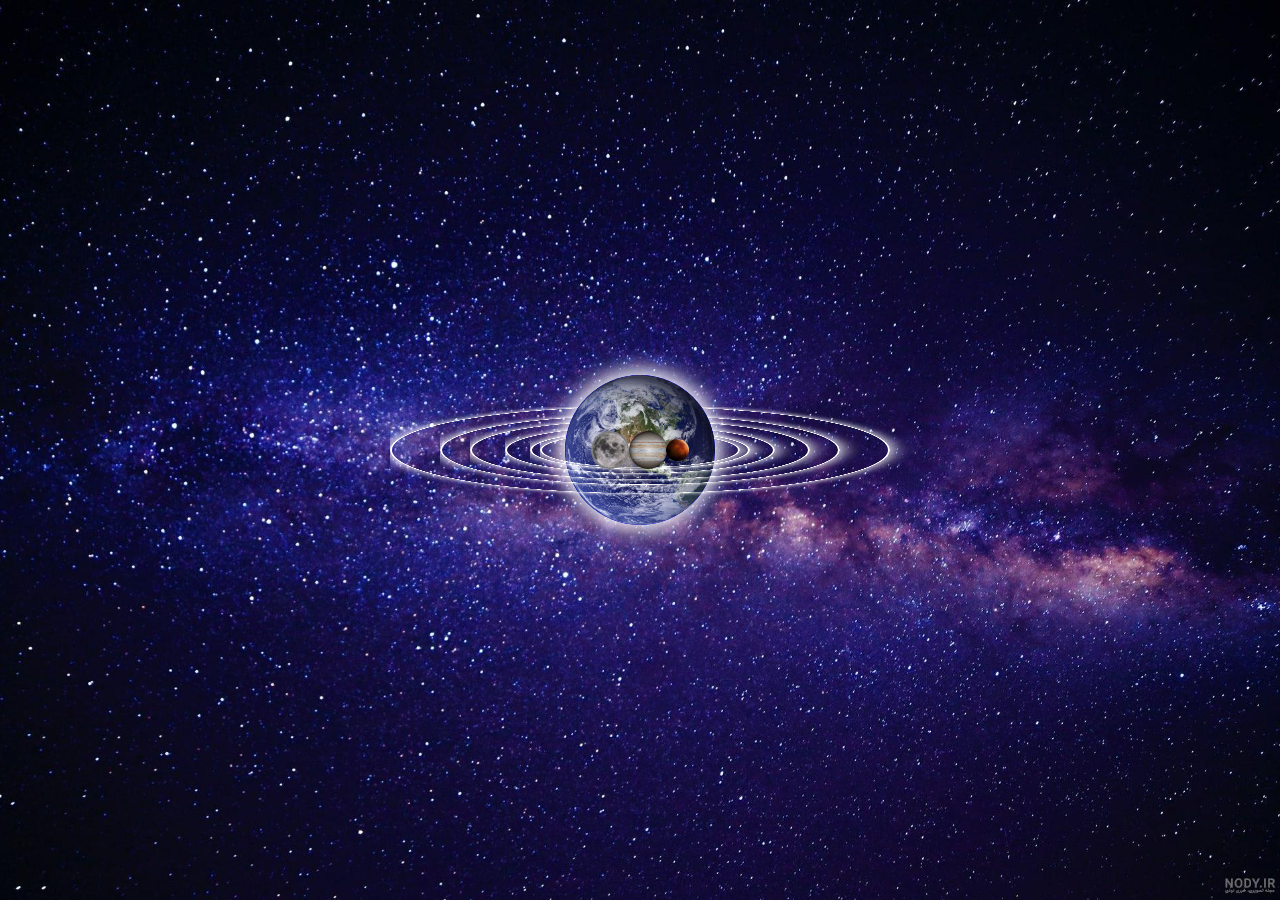
<file: earth.html>
<!DOCTYPE html>
<html lang="en">

<head>
    <meta charset="UTF-8">
    <meta http-equiv="X-UA-Compatible" content="IE=edge">
    <meta name="viewport" content="width=device-width, initial-scale=1.0">
    <title>Document</title>
    <style>
        *,
        ::after,
        ::before {
            margin: 0;
            padding: 0;
            box-sizing: border-box;

        }

        body {
            overflow: hidden;
        }

        #sky {
            width: 100%;
            height: 100vh;
            background-image: url(img/nody-\ \(1\).jpg);
            background-size: cover;
            background-position: center;
            overflow: hidden;
            display: flex;
            justify-content: center;
            align-items: center;
            overflow: hidden;
            animation: galaxy linear infinite alternate 20s;
            transform-style: preserve-3d;
        }

        @keyframes galaxy {
            0% {
                transform: scale(1);
            }

            50% {
                transform: scale(1.1);
            }

            100% {
                transform: scale(1.11);
            }
        }


        .earth {
            width: 150px;
            height: 150px;
            background-color: blue;
            border-radius: 100%;
            background-repeat: no-repeat;
            background-size: cover;
            display: flex;
            justify-content: center;
            align-items: center;
            position: relative;
            box-shadow: 0 0 20px 6px white;
            transform-style: preserve-3d;
            transform-style: preserve-3d;

        }

        .earth::after {
            content: "";
            width: 100%;
            height: 100%;
            background-image: url(img/nody-\ \(1\).png);
            border-radius: 100%;
            background-repeat: no-repeat;
            background-size: cover;
            display: flex;
            justify-content: center;
            align-items: center;
            position: absolute;
            left: 0;
            top: 0;
            animation: earth 120s infinite;

        }

        @keyframes earth {
            to {
                transform: rotate(360deg);
            }
        }

        .earth>nav:nth-of-type(1),
        .earth>nav:nth-of-type(2),
        .earth>nav:nth-of-type(3) {
            width: 25%;
            height: 25%;
            background-color: brown;
            background-size: cover;
            background-repeat: no-repeat;
            border-radius: 100%;
        }

        .earth>nav:nth-of-type(1) {
            background-image: url(img/nody-\ \(2\).jpg);
            transform: translateZ(150px);
            animation: rotate linear infinite 60s;
            transform-origin: 50% 50% -150px;
        }


        .earth>nav:nth-of-type(2) {
            background-image: url(img/jupiter-dan-gerhards-01.svg);
            transform: translateZ(180px);
            animation: rotate linear infinite 50s;
            transform-origin: 50% 50% -180px;
        }

        .earth>nav:nth-of-type(3) {
            width: 15%;
            height: 15%;
            background-image: url(img/pngaaa.com-397180.png);
            transform: translateZ(200px);
            animation: rotate linear infinite 50s;
            transform-origin: 50% 50% -200px;
        }

        @keyframes rotate {
            to {
                transform: translateZ(300px) rotateY(360deg) ;
            }
        }

        .ring {
            border-radius: 50%;
            border: 2px solid white;
            position: absolute;
            top: 50%;
            left: 50%;
            transform: translate(-50%, -50%) rotateX(80deg);
            box-shadow: 0 0 20px 2px white;

        }

        .ring1 {
            width: 200px;
            height: 200px;
        }

        .ring2 {
            width: 220px;
            height: 220px;
        }

        .ring3 {
            width: 270px;
            height: 270px;
        }

        .ring4 {
            width: 340px;
            height: 340px;
        }

        .ring5 {
            width: 400px;
            height: 400px;
        }

        .ring6 {
            width: 500px;
            height: 500px;
        }
    </style>
</head>

<body>
    <section id=sky>
        <div class="earth">
            <nav></nav>
            <nav></nav>
            <nav></nav>

            <div class="ring ring1"></div>
            <div class="ring ring2"></div>
            <div class="ring ring3"></div>
            <div class="ring ring4"></div>
            <div class="ring ring5"></div>
            <div class="ring ring6"></div>

        </div>

    </section>
</body>

</html>
</file>
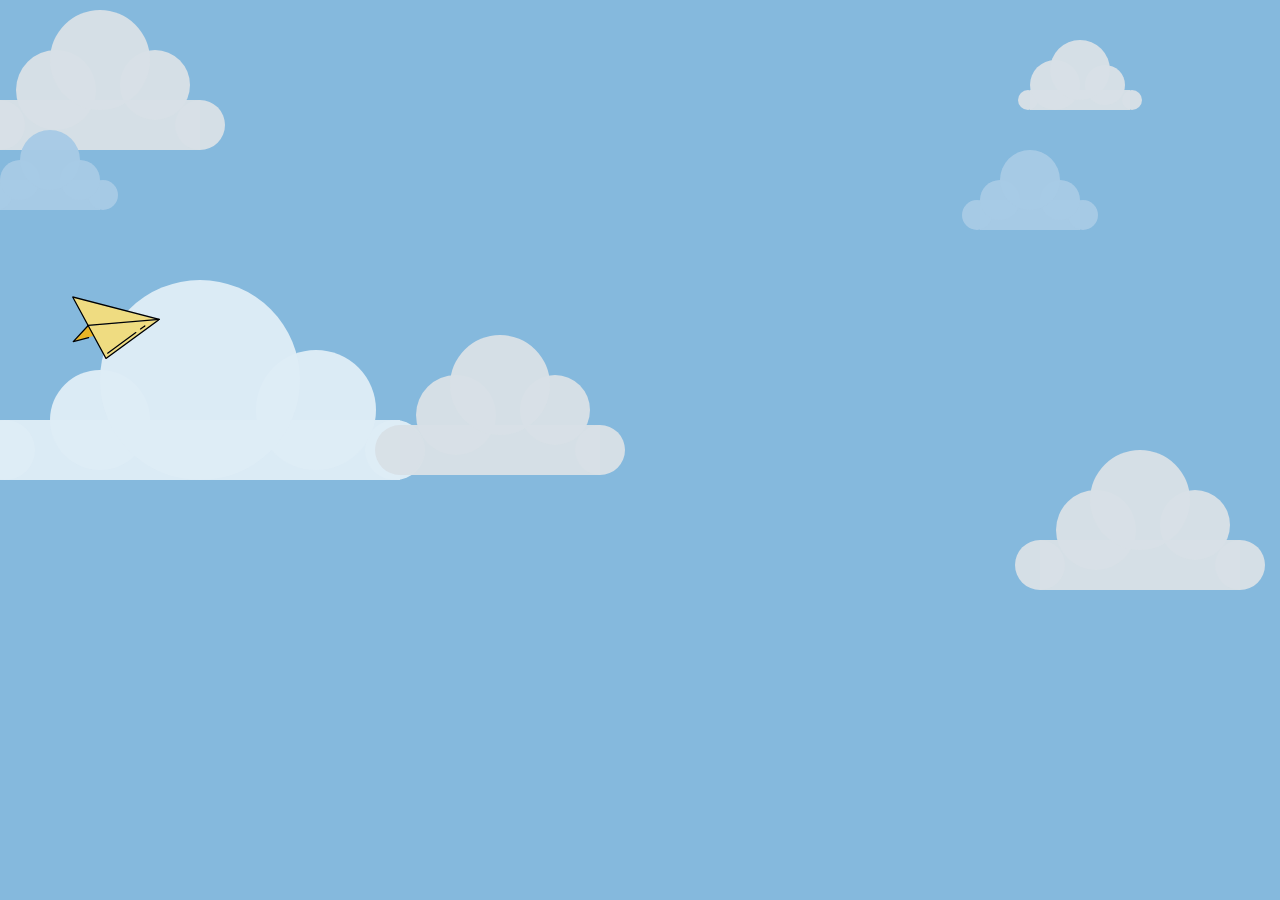
<file: fly.html>
<!DOCTYPE html>
<html lang="en">

<head>
    <meta charset="UTF-8">
    <meta http-equiv="X-UA-Compatible" content="IE=edge">
    <meta name="viewport" content="width=device-width, initial-scale=1.0">
    <link rel="stylesheet" href="fontello-ca1f1867/css/fontello.css">
    <link rel="stylesheet" href="css/stylesheet.css">
    <title>fly</title>
 
</head>

<body>
    <section id="sky">
        <div class="clouds">
            <div></div>
            <div></div>
            <div></div>
            <div></div>
            <div></div>

        </div>

        <div class=" cloud1">
            <div></div>
            <div></div>
            <div></div>
            <div></div>
            <div></div>

        </div>


        <div class="cloud2">
            <div></div>
            <div></div>
            <div></div>
            <div></div>
            <div></div>

        </div>
        <div class="cloud3">
            <div></div>
            <div></div>
            <div></div>
            <div></div>
            <div></div>

        </div>
        <div class="cloud4">
            <div></div>
            <div></div>
            <div></div>
            <div></div>
            <div></div>

        </div>
        <div class="cloud5">
            <div></div>
            <div></div>
            <div></div>
            <div></div>
            <div></div>

        </div>
        <div class="cloud6">
            <div></div>
            <div></div>
            <div></div>
            <div></div>
            <div></div>

        </div>
        <figure>
            <img src="img/paper-plane-svgrepo-com (1).svg" alt="">
        </figure>
    </section>
</body>

</html>
</file>
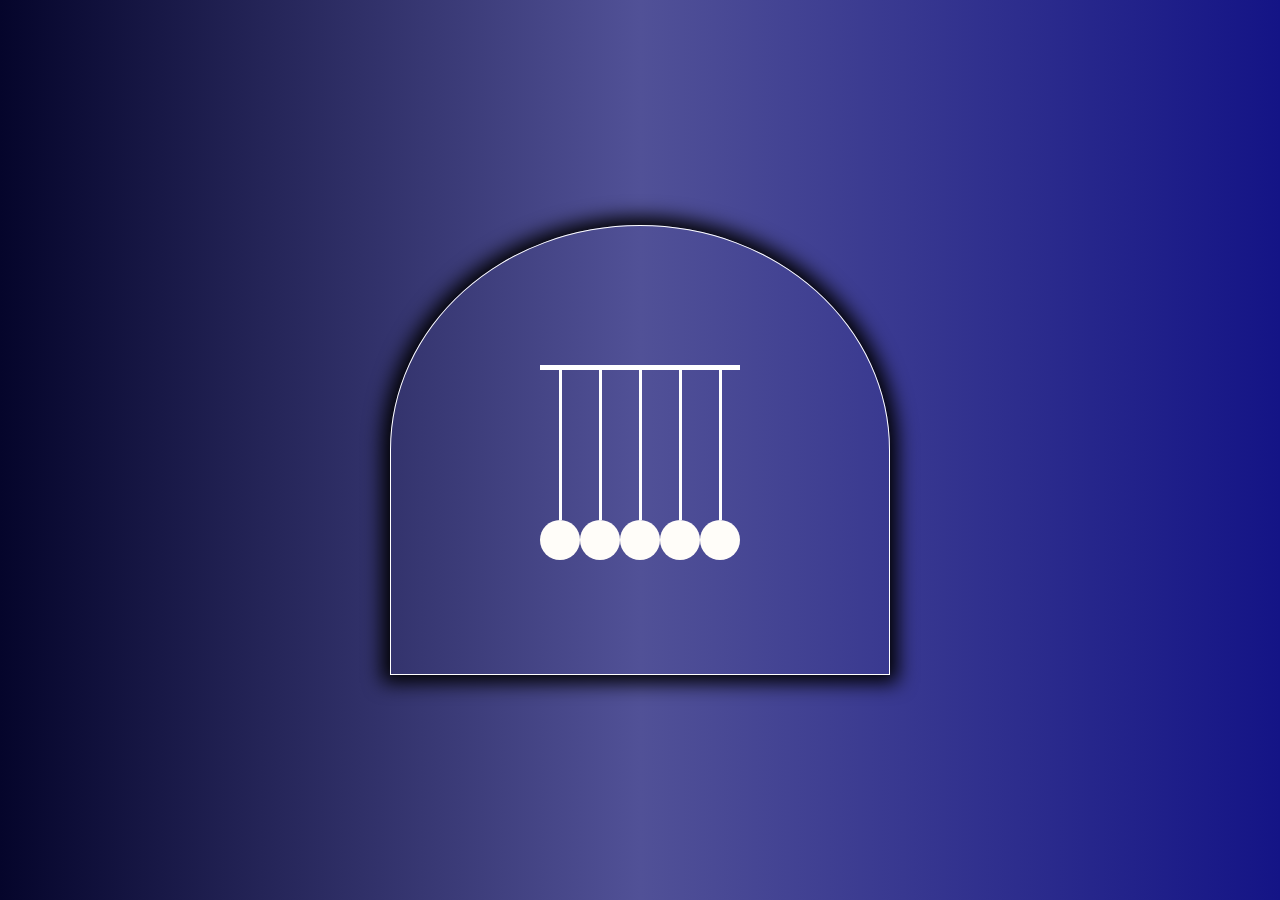
<file: imdex1.pandol.html>
<!DOCTYPE html>
<html lang="en">

<head>
    <meta charset="UTF-8">
    <meta http-equiv="X-UA-Compatible" content="IE=edge">
    <meta name="viewport" content="width=device-width, initial-scale=1.0">
    <title>Document</title>
    <style>
        *,
        ::after,
        ::before {
            margin: 0;
            padding: 0;
            box-sizing: border-box;

        }

        body {
            width: 100%;
            height: 100vh;
            display: flex;
            justify-content: center;
            align-items: center;
            background-image: linear-gradient(to right, rgb(5, 5, 43), rgb(81, 81, 151), rgb(20, 20, 134));

        }

        .pandol {
            width: 500px;
            height: 450px;
            border-radius: 50% 50% 0 0;
            border: 1px solid white;
            box-shadow: 0 0 19px 8px rgb(0, 0, 0);
        }

        .pandol>div {
            width: 200px;
            height: 140px;
            /* background-color: rgb(255, 0, 17); */
            border-top: 5px solid white;
            margin: auto;
            margin-top: 28%;
            display: flex;
            justify-content: space-evenly;
            transform-style: preserve-3d;
        }

        .line {
            width: 3px;
            height: 150px;
            background-color: rgb(255, 255, 255);
            margin: auto;
        }

        .ball {
            width: 40px;
            height: 40px;
            background-color: rgb(255, 253, 249);
            border-radius: 100%;
        }

        .first {

            animation: move linear infinite 3s;
        }

        .fifth {
            animation: moveback linear infinite 3s;
        }

        @keyframes move {
            0% {
                transform-origin: top;
                transform: rotate(45deg);
            }

            25% {
                transform-origin: top;
                transform: rotate(0deg);
            }

            50% {
                transform-origin: top;
                transform: rotate(0deg);
            }

            75% {
                transform-origin: top;
                transform: rotate(0deg);
            }

            100% {
                transform-origin: top;
                transform: rotate(45deg);
            }
        }

        @keyframes moveback {
            0% {
                transform-origin: top;
                transform: rotate(0);
            }

            25% {
                transform-origin: top;
                transform: rotate(0);
            }

            50% {
                transform-origin: top;
                transform: rotate(-45deg);
            }

            75% {
                transform-origin: top;
                transform: rotate(0);
            }

            100% {
                transform-origin: top;
                transform: rotate(0);
            }
        }
    </style>
</head>

<body>
    <section class="pandol">
        <div>
            <div class="first">
                <div class="line"></div>
                <div class="ball"></div>

            </div>
            <div class="second">
                <div class="line"></div>
                <div class="ball"></div>
            </div>
            <div class="third">
                <div class="line"></div>
                <div class="ball"></div>
            </div>
            <div class="fourth">
                <div class="line"></div>
                <div class="ball"></div>
            </div>
            <div class="fifth">
                <div class="line"></div>
                <div class="ball"></div>
            </div>
        </div>


    </section>
</body>

</html>
</file>
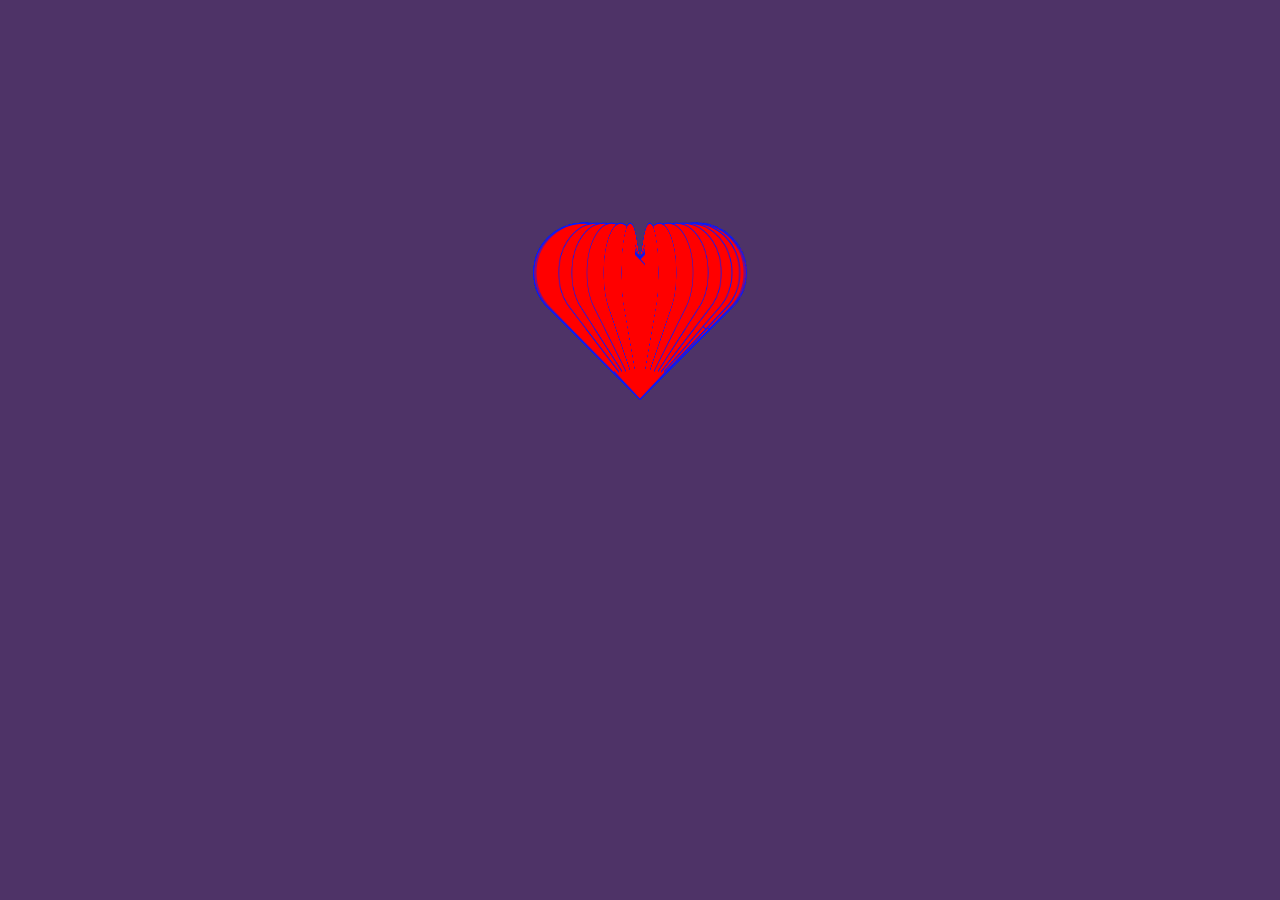
<file: index.heart.html>
<!DOCTYPE html>
<html lang="en">

<head>
    <meta charset="UTF-8">
    <meta http-equiv="X-UA-Compatible" content="IE=edge">
    <meta name="viewport" content="width=device-width, initial-scale=1.0">
    <title>Document</title>
    <style>
        *,
        ::after,
        ::before {
            margin: 0;
            padding: 0;
            box-sizing: border-box;
        }

        body {
            background-color: rgb(78, 51, 103);
        }

        .heart {
            width: 200px;
            height: 200px;
            margin: 200px auto;
            /* background-color: rgb(8, 20, 148); */
            position: relative;
            transform-style: preserve-3d;
            animation: para1 ease infinite 20s;
            
        }

        @keyframes para1 {
            to {
                transform: rotateY(360deg) ;
            }
        }

        .heart::after,
        .heart::before,
        .heart>div::before,
        .heart>div::after {
            content: "";
            display: block;
            width: 100px;
            height: 180px;
            border: 1px solid rgb(0, 30, 255);
            background-color: red;
            position: absolute;
            bottom: 0;
            left: 100px;
            border-radius: 50px 50px 0 0;
            transform: rotate(-45deg);
            transform-origin: 0 100%;



        }

        .heart::after {
            left: 0;
            transform: rotate(45deg);
            transform-origin: 100% 100%;
           
        }


        .heart>div {
            width: 200px;
            height: 200px;
            background-color: transparent;
            position: absolute;
            top: 0;
            left: 0;

        }

        .heart>div:nth-of-type(1) {
            transform: rotateY(-10deg);
            
        }

        .heart>div:nth-of-type(2) {
            transform: rotateY(-20deg);
            
        }

        .heart>div:nth-of-type(3) {
            transform: rotateY(-30deg);

        }

        .heart>div:nth-of-type(4) {
            transform: rotateY(-40deg);
        }

        .heart>div:nth-of-type(5) {
            transform: rotateY(-50deg);
        }

        .heart>div:nth-of-type(6) {
            transform: rotateY(-60deg);
        }

        .heart>div:nth-of-type(7) {
            transform: rotateY(-70deg);
        }

        .heart>div:nth-of-type(8) {
            transform: rotateY(-80deg);
        }

        .heart>div:nth-of-type(9) {
            transform: rotateY(-90deg);
        }

        .heart>div:nth-of-type(10) {
            transform: rotateY(-100deg);
        }

        .heart>div:nth-of-type(11) {
            transform: rotateY(-110deg);
        }

        .heart>div:nth-of-type(12) {
            transform: rotateY(-120deg);
        }
         .heart>div:nth-of-type(13) {
            transform: rotateY(-130deg);
        }
         .heart>div:nth-of-type(14) {
            transform: rotateY(-140deg);
        }
         .heart>div:nth-of-type(15) {
            transform: rotateY(-170deg);
        }
         .heart>div:nth-of-type(16) {
            transform: rotateY(-180deg);
        }
         .heart>div:nth-of-type(17) {
            transform: rotateY(-190deg);
        }
         .heart>div:nth-of-type(18) {
            transform: rotateY(-200deg);
        }
        
      

        .heart>div::after {
            left: 0;
            transform: rotate(45deg);
            transform-origin: 100% 100%;
            z-index: 99;
        }
    </style>
</head>

<body>
    <div class="heart">
        <div></div>
        <div></div>
        <div></div>
        <div></div>
        <div></div>
        <div></div>
        <div></div>
        <div></div>
        <div></div>
        <div></div>
        <div></div>
        <div></div>
        <div></div>
        <div></div>
        <div></div>
        <div></div>
        <div></div>
        <div></div>
        <div></div>
        <div></div>
        <div></div>
        <div></div>
     


    </div>
</body>

</html>
</file>
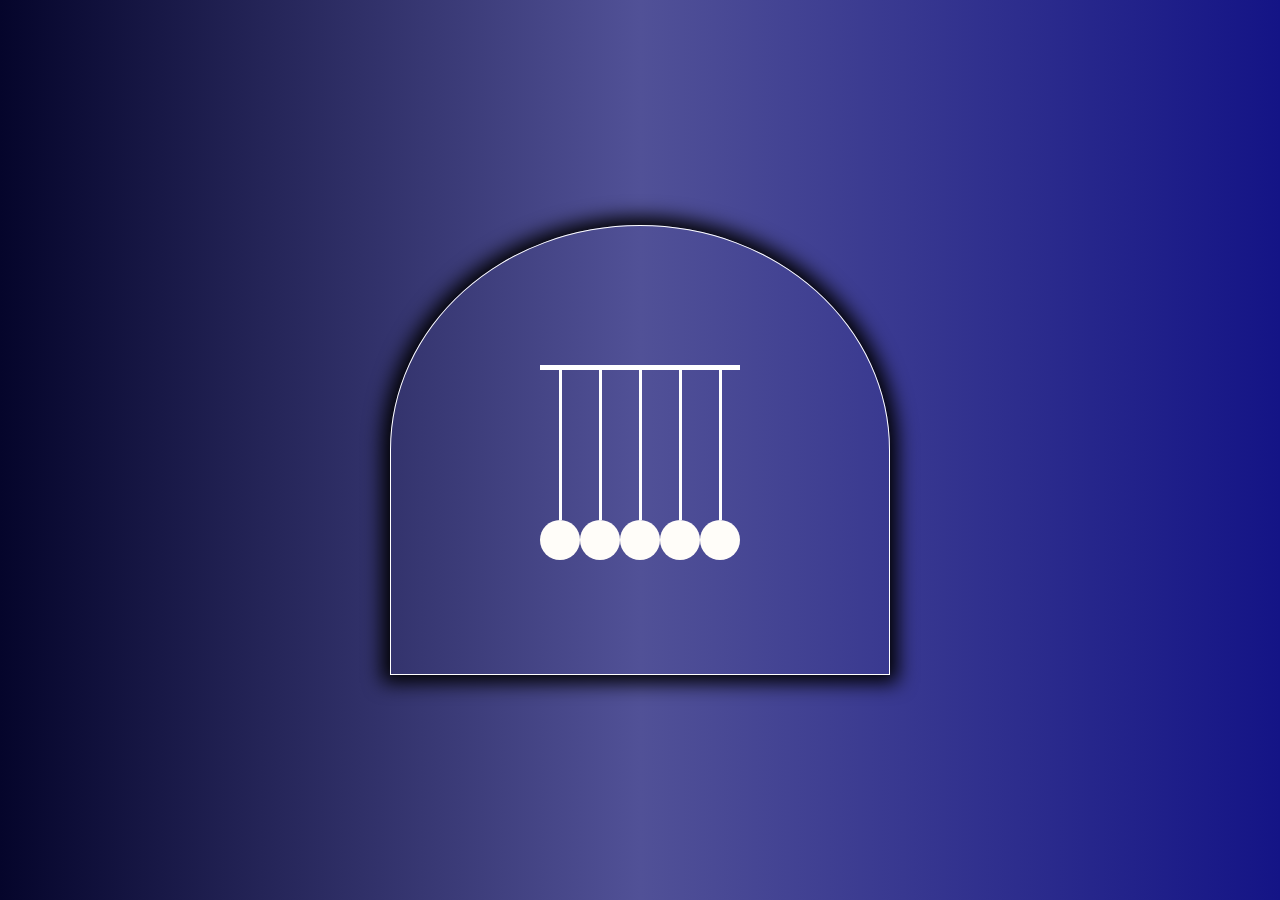
<file: index.pandol2.html>
<!DOCTYPE html>
<html lang="en">

<head>
    <meta charset="UTF-8">
    <meta http-equiv="X-UA-Compatible" content="IE=edge">
    <meta name="viewport" content="width=device-width, initial-scale=1.0">
    <title>Document</title>
    <style>
        *,
        ::after,
        ::before {
            margin: 0;
            padding: 0;
            box-sizing: border-box;

        }

        body {
            width: 100%;
            height: 100vh;
            display: flex;
            justify-content: center;
            align-items: center;
            background-image: linear-gradient(to right, rgb(5, 5, 43), rgb(81, 81, 151), rgb(20, 20, 134));

        }

        .pandol {
            width: 500px;
            height: 450px;
            border-radius: 50% 50% 0 0;
            border: 1px solid white;
            box-shadow: 0 0 19px 8px rgb(0, 0, 0);
        }

        .pandol>div {
            width: 200px;
            height: 140px;
            /* background-color: rgb(255, 0, 17); */
            border-top: 5px solid white;
            margin: auto;
            margin-top: 28%;
            display: flex;
            justify-content: space-evenly;
            transform-style: preserve-3d;
        }

        .line {
            width: 3px;
            height: 150px;
            background-color: rgb(255, 255, 255);
            margin: auto;
        }

        .ball {
            width: 40px;
            height: 40px;
            background-color: rgb(255, 253, 249);
            border-radius: 100%;
        }

        .first {

            animation: move linear infinite 3s;
        }

        .second {

            animation: movesecond linear infinite  3s;
            
            
        }

        .third {

            animation: movethird linear infinite  3s;
        }


        .fifth {
            animation: moveback linear infinite  3s;
        }

        .fourth {

            animation: movefourth linear infinite 3s;
        }


        @keyframes move {
            0% {
                transform-origin: top;
                transform: rotate(40deg);
            }

            25% {
                transform-origin: top;
                transform: rotate(0deg);
            }

            50% {
                transform-origin: top;
                transform: rotate(0deg);
            }

            75% {
                transform-origin: top;
                transform: rotate(0deg);
            }

            100% {
                transform-origin: top;
                transform: rotate(40deg);
            }
        }

        @keyframes movesecond {
            0% {
                transform-origin: top;
                transform: rotate(5deg);
            }

            25% {
                transform-origin: top;
                transform: rotate(0);
            }

            50% {
                transform-origin: top;
                transform: rotate(-5deg);
            }

            75% {
                transform-origin: top;
                transform: rotate(0);
            }

            100% {
                transform-origin: top;
                transform: rotate(5deg);
            }
        }

        @keyframes movethird {
            0% {
                transform-origin: top;
                transform: rotate(5deg);
            }

            25% {
                transform-origin: top;
                transform: rotate(0);
            }

            50% {
                transform-origin: top;
                transform: rotate(-5deg);
            }

            75% {
                transform-origin: top;
                transform: rotate(0);
            }

            100% {
                transform-origin: top;
                transform: rotate(5deg);
            }
        }

        @keyframes movefourth {
            0% {
                transform-origin: top;
                transform: rotate(5deg);
            }

            25% {
                transform-origin: top;
                transform: rotate(0);
            }

            50% {
                transform-origin: top;
                transform: rotate(-5deg);
            }

            75% {
                transform-origin: top;
                transform: rotate(0);
            }

            100% {
                transform-origin: top;
                transform: rotate(5deg);
            }
        }

        @keyframes moveback {
            0% {
                transform-origin: top;
                transform: rotate(0);
            }

            25% {
                transform-origin: top;
                transform: rotate(0);
            }

            50% {
                transform-origin: top;
                transform: rotate(-40deg);
            }

            75% {
                transform-origin: top;
                transform: rotate(0);
            }

            100% {
                transform-origin: top;
                transform: rotate(0);
            }
        }
        /* ......................................../. */

         
    </style>
</head>

<body>
    <section class="pandol">
        <div>
            <div class="first">
                <div class="line"></div>
                <div class="ball"></div>

            </div>
            <div class="second">
                <div class="line"></div>
                <div class="ball"></div>
            </div>
            <div class="third">
                <div class="line"></div>
                <div class="ball"></div>
            </div>
            <div class="fourth">
                <div class="line"></div>
                <div class="ball"></div>
            </div>
            <div class="fifth">
                <div class="line"></div>
                <div class="ball"></div>
            </div>
        </div>


    </section>
</body>

</html>
</file>
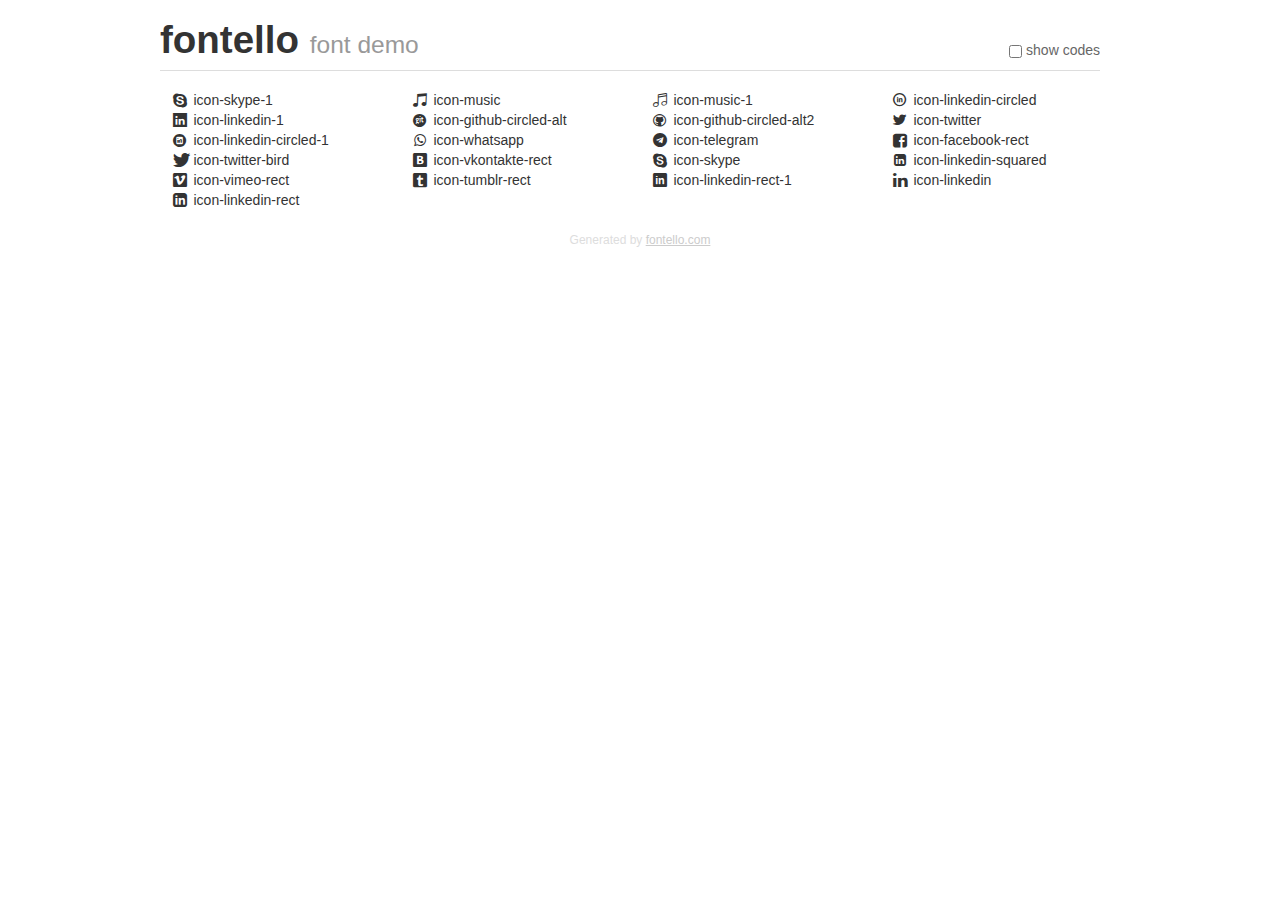
<file: fontello-0c0b0153/demo.html>
<!DOCTYPE html>
<html>
  <head>
  <!--[if lt IE 9]><script language="javascript" type="text/javascript" src="//html5shim.googlecode.com/svn/trunk/html5.js"></script><![endif]-->
  <meta charset="UTF-8">
  <style>
    html {
      font-size: 100%;
      -webkit-text-size-adjust: 100%;
      -ms-text-size-adjust: 100%;
    }
    a:focus {
      outline: thin dotted #333;
      outline: 5px auto -webkit-focus-ring-color;
      outline-offset: -2px;
    }
    a:hover,
    a:active {
      outline: 0;
    }
    input {
      margin: 0;
      font-size: 100%;
      vertical-align: middle;
      *overflow: visible;
      line-height: normal;
    }
    input::-moz-focus-inner {
      padding: 0;
      border: 0;
    }
    body {
      margin: 0;
      font-family: "Helvetica Neue", Helvetica, Arial, sans-serif;
      font-size: 14px;
      line-height: 20px;
      color: #333;
      background-color: #fff;
    }
    a {
      color: #08c;
      text-decoration: none;
    }
    a:hover {
      color: #005580;
      text-decoration: underline;
    }
    .row {
      margin-left: -20px;
      *zoom: 1;
    }
    .row:before,
    .row:after {
      display: table;
      content: "";
      line-height: 0;
    }
    .row:after {
      clear: both;
    }
    .span3 {
      float: left;
      min-height: 1px;
      margin-left: 20px;
      width: 220px;
    }
    .container {
      width: 940px;
      margin-right: auto;
      margin-left: auto;
      *zoom: 1;
    }
    .container:before,
    .container:after {
      display: table;
      content: "";
      line-height: 0;
    }
    .container:after {
      clear: both;
    }
    small {
      font-size: 85%;
    }
    h1 {
      margin: 10px 0;
      font-family: inherit;
      font-weight: bold;
      line-height: 20px;
      color: inherit;
      text-rendering: optimizelegibility;
      line-height: 40px;
      font-size: 38.5px;
    }
    h1 small {
      font-weight: normal;
      line-height: 1;
      color: #999;
      font-size: 24.5px;
    }

    body {
      margin-top: 90px;
    }
    .header {
      position: fixed;
      top: 0;
      left: 50%;
      margin-left: -480px;
      background-color: #fff;
      border-bottom: 1px solid #ddd;
      padding-top: 10px;
      z-index: 10;
    }
    .footer {
      color: #ddd;
      font-size: 12px;
      text-align: center;
      margin-top: 20px;
    }
    .footer a {
      color: #ccc;
      text-decoration: underline;
    }
    .the-icons {
      font-size: 14px;
      line-height: 24px;
    }
    .switch {
      position: absolute;
      right: 0;
      bottom: 10px;
      color: #666;
    }
    .switch input {
      margin-right: 0.3em;
    }
    .codesOn .i-name {
      display: none;
    }
    .codesOn .i-code {
      display: inline;
    }
    .i-code {
      display: none;
    }
    @font-face {
      font-family: 'fontello';
      src: url('./font/fontello.eot?28396974');
      src: url('./font/fontello.eot?28396974#iefix') format('embedded-opentype'),
           url('./font/fontello.woff?28396974') format('woff'),
           url('./font/fontello.ttf?28396974') format('truetype'),
           url('./font/fontello.svg?28396974#fontello') format('svg');
      font-weight: normal;
      font-style: normal;
    }
    .demo-icon {
      font-family: "fontello";
      font-style: normal;
      font-weight: normal;
      speak: never;
     
      display: inline-block;
      text-decoration: inherit;
      width: 1em;
      margin-right: .2em;
      text-align: center;
      /* opacity: .8; */
     
      /* For safety - reset parent styles, that can break glyph codes*/
      font-variant: normal;
      text-transform: none;
     
      /* fix buttons height, for twitter bootstrap */
      line-height: 1em;
     
      /* Animation center compensation - margins should be symmetric */
      /* remove if not needed */
      margin-left: .2em;
     
      /* You can be more comfortable with increased icons size */
      /* font-size: 120%; */
     
      /* Font smoothing. That was taken from TWBS */
      -webkit-font-smoothing: antialiased;
      -moz-osx-font-smoothing: grayscale;
     
      /* Uncomment for 3D effect */
      /* text-shadow: 1px 1px 1px rgba(127, 127, 127, 0.3); */
    }
    </style>
    <link rel="stylesheet" href="css/animation.css"><!--[if IE 7]><link rel="stylesheet" href="css/" + font.fontname + "-ie7.css"><![endif]-->
    <script>
      function toggleCodes(on) {
        var obj = document.getElementById('icons');
      
        if (on) {
          obj.className += ' codesOn';
        } else {
          obj.className = obj.className.replace(' codesOn', '');
        }
      }
    </script>
  </head>
  <body>
    <div class="container header">
      <h1>fontello <small>font demo</small></h1>
      <label class="switch">
        <input type="checkbox" onclick="toggleCodes(this.checked)">show codes
      </label>
    </div>
    <div class="container" id="icons">
      <div class="row">
        <div class="span3" title="Code: 0xe800">
          <i class="demo-icon icon-skype-1">&#xe800;</i> <span class="i-name">icon-skype-1</span><span class="i-code">0xe800</span>
        </div>
        <div class="span3" title="Code: 0xe801">
          <i class="demo-icon icon-music">&#xe801;</i> <span class="i-name">icon-music</span><span class="i-code">0xe801</span>
        </div>
        <div class="span3" title="Code: 0xe802">
          <i class="demo-icon icon-music-1">&#xe802;</i> <span class="i-name">icon-music-1</span><span class="i-code">0xe802</span>
        </div>
        <div class="span3" title="Code: 0xe803">
          <i class="demo-icon icon-linkedin-circled">&#xe803;</i> <span class="i-name">icon-linkedin-circled</span><span class="i-code">0xe803</span>
        </div>
      </div>
      <div class="row">
        <div class="span3" title="Code: 0xe804">
          <i class="demo-icon icon-linkedin-1">&#xe804;</i> <span class="i-name">icon-linkedin-1</span><span class="i-code">0xe804</span>
        </div>
        <div class="span3" title="Code: 0xf053">
          <i class="demo-icon icon-github-circled-alt">&#xf053;</i> <span class="i-name">icon-github-circled-alt</span><span class="i-code">0xf053</span>
        </div>
        <div class="span3" title="Code: 0xf056">
          <i class="demo-icon icon-github-circled-alt2">&#xf056;</i> <span class="i-name">icon-github-circled-alt2</span><span class="i-code">0xf056</span>
        </div>
        <div class="span3" title="Code: 0xf058">
          <i class="demo-icon icon-twitter">&#xf058;</i> <span class="i-name">icon-twitter</span><span class="i-code">0xf058</span>
        </div>
      </div>
      <div class="row">
        <div class="span3" title="Code: 0xf05b">
          <i class="demo-icon icon-linkedin-circled-1">&#xf05b;</i> <span class="i-name">icon-linkedin-circled-1</span><span class="i-code">0xf05b</span>
        </div>
        <div class="span3" title="Code: 0xf232">
          <i class="demo-icon icon-whatsapp">&#xf232;</i> <span class="i-name">icon-whatsapp</span><span class="i-code">0xf232</span>
        </div>
        <div class="span3" title="Code: 0xf2c6">
          <i class="demo-icon icon-telegram">&#xf2c6;</i> <span class="i-name">icon-telegram</span><span class="i-code">0xf2c6</span>
        </div>
        <div class="span3" title="Code: 0xf301">
          <i class="demo-icon icon-facebook-rect">&#xf301;</i> <span class="i-name">icon-facebook-rect</span><span class="i-code">0xf301</span>
        </div>
      </div>
      <div class="row">
        <div class="span3" title="Code: 0xf303">
          <i class="demo-icon icon-twitter-bird">&#xf303;</i> <span class="i-name">icon-twitter-bird</span><span class="i-code">0xf303</span>
        </div>
        <div class="span3" title="Code: 0xf30a">
          <i class="demo-icon icon-vkontakte-rect">&#xf30a;</i> <span class="i-name">icon-vkontakte-rect</span><span class="i-code">0xf30a</span>
        </div>
        <div class="span3" title="Code: 0xf30b">
          <i class="demo-icon icon-skype">&#xf30b;</i> <span class="i-name">icon-skype</span><span class="i-code">0xf30b</span>
        </div>
        <div class="span3" title="Code: 0xf30c">
          <i class="demo-icon icon-linkedin-squared">&#xf30c;</i> <span class="i-name">icon-linkedin-squared</span><span class="i-code">0xf30c</span>
        </div>
      </div>
      <div class="row">
        <div class="span3" title="Code: 0xf30e">
          <i class="demo-icon icon-vimeo-rect">&#xf30e;</i> <span class="i-name">icon-vimeo-rect</span><span class="i-code">0xf30e</span>
        </div>
        <div class="span3" title="Code: 0xf310">
          <i class="demo-icon icon-tumblr-rect">&#xf310;</i> <span class="i-name">icon-tumblr-rect</span><span class="i-code">0xf310</span>
        </div>
        <div class="span3" title="Code: 0xf312">
          <i class="demo-icon icon-linkedin-rect-1">&#xf312;</i> <span class="i-name">icon-linkedin-rect-1</span><span class="i-code">0xf312</span>
        </div>
        <div class="span3" title="Code: 0xf31a">
          <i class="demo-icon icon-linkedin">&#xf31a;</i> <span class="i-name">icon-linkedin</span><span class="i-code">0xf31a</span>
        </div>
      </div>
      <div class="row">
        <div class="span3" title="Code: 0xf31b">
          <i class="demo-icon icon-linkedin-rect">&#xf31b;</i> <span class="i-name">icon-linkedin-rect</span><span class="i-code">0xf31b</span>
        </div>
      </div>
    </div>
    <div class="container footer">Generated by <a href="https://fontello.com">fontello.com</a></div>
  </body>
</html>
</file>
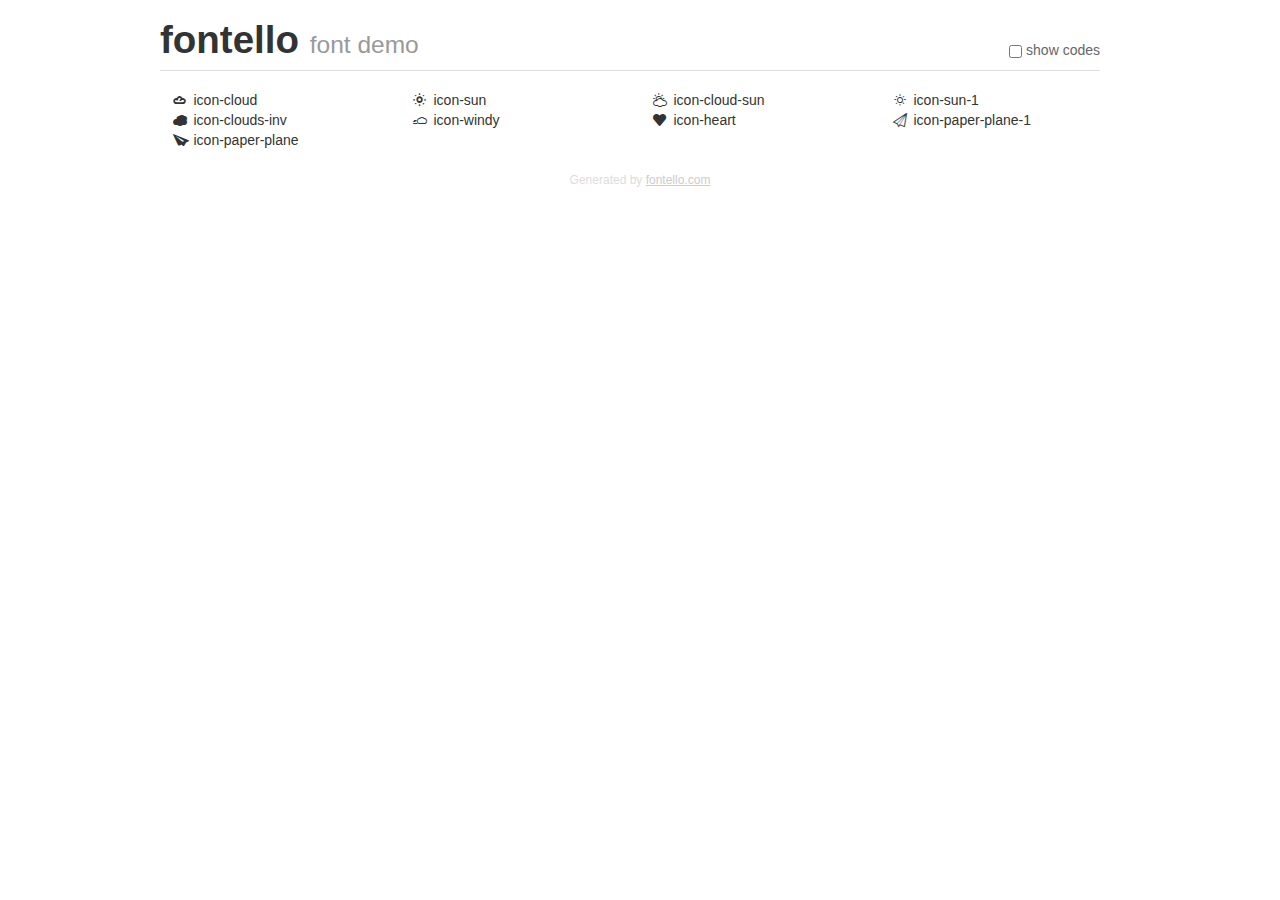
<file: fontello-ca1f1867/demo.html>
<!DOCTYPE html>
<html>
  <head>
  <!--[if lt IE 9]><script language="javascript" type="text/javascript" src="//html5shim.googlecode.com/svn/trunk/html5.js"></script><![endif]-->
  <meta charset="UTF-8">
  <style>
    html {
      font-size: 100%;
      -webkit-text-size-adjust: 100%;
      -ms-text-size-adjust: 100%;
    }
    a:focus {
      outline: thin dotted #333;
      outline: 5px auto -webkit-focus-ring-color;
      outline-offset: -2px;
    }
    a:hover,
    a:active {
      outline: 0;
    }
    input {
      margin: 0;
      font-size: 100%;
      vertical-align: middle;
      *overflow: visible;
      line-height: normal;
    }
    input::-moz-focus-inner {
      padding: 0;
      border: 0;
    }
    body {
      margin: 0;
      font-family: "Helvetica Neue", Helvetica, Arial, sans-serif;
      font-size: 14px;
      line-height: 20px;
      color: #333;
      background-color: #fff;
    }
    a {
      color: #08c;
      text-decoration: none;
    }
    a:hover {
      color: #005580;
      text-decoration: underline;
    }
    .row {
      margin-left: -20px;
      *zoom: 1;
    }
    .row:before,
    .row:after {
      display: table;
      content: "";
      line-height: 0;
    }
    .row:after {
      clear: both;
    }
    .span3 {
      float: left;
      min-height: 1px;
      margin-left: 20px;
      width: 220px;
    }
    .container {
      width: 940px;
      margin-right: auto;
      margin-left: auto;
      *zoom: 1;
    }
    .container:before,
    .container:after {
      display: table;
      content: "";
      line-height: 0;
    }
    .container:after {
      clear: both;
    }
    small {
      font-size: 85%;
    }
    h1 {
      margin: 10px 0;
      font-family: inherit;
      font-weight: bold;
      line-height: 20px;
      color: inherit;
      text-rendering: optimizelegibility;
      line-height: 40px;
      font-size: 38.5px;
    }
    h1 small {
      font-weight: normal;
      line-height: 1;
      color: #999;
      font-size: 24.5px;
    }

    body {
      margin-top: 90px;
    }
    .header {
      position: fixed;
      top: 0;
      left: 50%;
      margin-left: -480px;
      background-color: #fff;
      border-bottom: 1px solid #ddd;
      padding-top: 10px;
      z-index: 10;
    }
    .footer {
      color: #ddd;
      font-size: 12px;
      text-align: center;
      margin-top: 20px;
    }
    .footer a {
      color: #ccc;
      text-decoration: underline;
    }
    .the-icons {
      font-size: 14px;
      line-height: 24px;
    }
    .switch {
      position: absolute;
      right: 0;
      bottom: 10px;
      color: #666;
    }
    .switch input {
      margin-right: 0.3em;
    }
    .codesOn .i-name {
      display: none;
    }
    .codesOn .i-code {
      display: inline;
    }
    .i-code {
      display: none;
    }
    @font-face {
      font-family: 'fontello';
      src: url('./font/fontello.eot?40382856');
      src: url('./font/fontello.eot?40382856#iefix') format('embedded-opentype'),
           url('./font/fontello.woff?40382856') format('woff'),
           url('./font/fontello.ttf?40382856') format('truetype'),
           url('./font/fontello.svg?40382856#fontello') format('svg');
      font-weight: normal;
      font-style: normal;
    }
    .demo-icon {
      font-family: "fontello";
      font-style: normal;
      font-weight: normal;
      speak: never;
     
      display: inline-block;
      text-decoration: inherit;
      width: 1em;
      margin-right: .2em;
      text-align: center;
      /* opacity: .8; */
     
      /* For safety - reset parent styles, that can break glyph codes*/
      font-variant: normal;
      text-transform: none;
     
      /* fix buttons height, for twitter bootstrap */
      line-height: 1em;
     
      /* Animation center compensation - margins should be symmetric */
      /* remove if not needed */
      margin-left: .2em;
     
      /* You can be more comfortable with increased icons size */
      /* font-size: 120%; */
     
      /* Font smoothing. That was taken from TWBS */
      -webkit-font-smoothing: antialiased;
      -moz-osx-font-smoothing: grayscale;
     
      /* Uncomment for 3D effect */
      /* text-shadow: 1px 1px 1px rgba(127, 127, 127, 0.3); */
    }
    </style>
    <link rel="stylesheet" href="css/animation.css"><!--[if IE 7]><link rel="stylesheet" href="css/" + font.fontname + "-ie7.css"><![endif]-->
    <script>
      function toggleCodes(on) {
        var obj = document.getElementById('icons');
      
        if (on) {
          obj.className += ' codesOn';
        } else {
          obj.className = obj.className.replace(' codesOn', '');
        }
      }
    </script>
  </head>
  <body>
    <div class="container header">
      <h1>fontello <small>font demo</small></h1>
      <label class="switch">
        <input type="checkbox" onclick="toggleCodes(this.checked)">show codes
      </label>
    </div>
    <div class="container" id="icons">
      <div class="row">
        <div class="span3" title="Code: 0xe800">
          <i class="demo-icon icon-cloud">&#xe800;</i> <span class="i-name">icon-cloud</span><span class="i-code">0xe800</span>
        </div>
        <div class="span3" title="Code: 0xe801">
          <i class="demo-icon icon-sun">&#xe801;</i> <span class="i-name">icon-sun</span><span class="i-code">0xe801</span>
        </div>
        <div class="span3" title="Code: 0xe802">
          <i class="demo-icon icon-cloud-sun">&#xe802;</i> <span class="i-name">icon-cloud-sun</span><span class="i-code">0xe802</span>
        </div>
        <div class="span3" title="Code: 0xe803">
          <i class="demo-icon icon-sun-1">&#xe803;</i> <span class="i-name">icon-sun-1</span><span class="i-code">0xe803</span>
        </div>
      </div>
      <div class="row">
        <div class="span3" title="Code: 0xe804">
          <i class="demo-icon icon-clouds-inv">&#xe804;</i> <span class="i-name">icon-clouds-inv</span><span class="i-code">0xe804</span>
        </div>
        <div class="span3" title="Code: 0xe805">
          <i class="demo-icon icon-windy">&#xe805;</i> <span class="i-name">icon-windy</span><span class="i-code">0xe805</span>
        </div>
        <div class="span3" title="Code: 0xe806">
          <i class="demo-icon icon-heart">&#xe806;</i> <span class="i-name">icon-heart</span><span class="i-code">0xe806</span>
        </div>
        <div class="span3" title="Code: 0xe807">
          <i class="demo-icon icon-paper-plane-1">&#xe807;</i> <span class="i-name">icon-paper-plane-1</span><span class="i-code">0xe807</span>
        </div>
      </div>
      <div class="row">
        <div class="span3" title="Code: 0xf01d">
          <i class="demo-icon icon-paper-plane">&#xf01d;</i> <span class="i-name">icon-paper-plane</span><span class="i-code">0xf01d</span>
        </div>
      </div>
    </div>
    <div class="container footer">Generated by <a href="https://fontello.com">fontello.com</a></div>
  </body>
</html>
</file>
<file: fontello-ca1f1867/css/fontello.css>
@font-face {
  font-family: 'fontello';
  src: url('../font/fontello.eot?86530474');
  src: url('../font/fontello.eot?86530474#iefix') format('embedded-opentype'),
       url('../font/fontello.woff2?86530474') format('woff2'),
       url('../font/fontello.woff?86530474') format('woff'),
       url('../font/fontello.ttf?86530474') format('truetype'),
       url('../font/fontello.svg?86530474#fontello') format('svg');
  font-weight: normal;
  font-style: normal;
}
/* Chrome hack: SVG is rendered more smooth in Windozze. 100% magic, uncomment if you need it. */
/* Note, that will break hinting! In other OS-es font will be not as sharp as it could be */
/*
@media screen and (-webkit-min-device-pixel-ratio:0) {
  @font-face {
    font-family: 'fontello';
    src: url('../font/fontello.svg?86530474#fontello') format('svg');
  }
}
*/
[class^="icon-"]:before, [class*=" icon-"]:before {
  font-family: "fontello";
  font-style: normal;
  font-weight: normal;
  speak: never;

  display: inline-block;
  text-decoration: inherit;
  width: 1em;
  margin-right: .2em;
  text-align: center;
  /* opacity: .8; */

  /* For safety - reset parent styles, that can break glyph codes*/
  font-variant: normal;
  text-transform: none;

  /* fix buttons height, for twitter bootstrap */
  line-height: 1em;

  /* Animation center compensation - margins should be symmetric */
  /* remove if not needed */
  margin-left: .2em;

  /* you can be more comfortable with increased icons size */
  /* font-size: 120%; */

  /* Font smoothing. That was taken from TWBS */
  -webkit-font-smoothing: antialiased;
  -moz-osx-font-smoothing: grayscale;

  /* Uncomment for 3D effect */
  /* text-shadow: 1px 1px 1px rgba(127, 127, 127, 0.3); */
}

.icon-cloud:before { content: '\e800'; } /* '' */
.icon-sun:before { content: '\e801'; } /* '' */
.icon-cloud-sun:before { content: '\e802'; } /* '' */
.icon-sun-1:before { content: '\e803'; } /* '' */
.icon-clouds-inv:before { content: '\e804'; } /* '' */
.icon-windy:before { content: '\e805'; } /* '' */
.icon-heart:before { content: '\e806'; } /* '' */
.icon-paper-plane-1:before { content: '\e807'; } /* '' */
.icon-paper-plane:before { content: '\f01d'; } /* '' */
</file>
<file: css/stylesheet.css>
*,
        ::after,
        ::before {
            margin: 0;
            padding: 0;
            box-sizing: border-box;

        }

        #sky {
            background-color: #85b9dd;
            width: 100%;
            height: 100vh;
            display: flex;
            align-items: center;
            overflow: hidden;
        }

        .clouds {
            width: 400px;
            height: 60px;
            background-color: #deecf6f7;
            display: flex;
            justify-content: center;
            position: relative;
            animation: move ease infinite alternate 23s;

        }

        @keyframes move {
            from {
                transform: translateX(0px);
                opacity: 1;
            }

            to {
                transform: translateX(700px);
                opacity: 0;
            }
        }

        .clouds>div {
            width: 60px;
            height: 60px;
            background-color: #deecf6f7;
            /* border: 1px solid black; */
            border-radius: 50%;
            overflow: hidden;
        }

        .clouds>div:nth-of-type(1) {
            position: absolute;
            top: 0;
            left: -25px;
        }

        .clouds>div:nth-of-type(2) {
            position: absolute;
            top: 0;
            right: -25px;
        }

        .clouds>div:nth-of-type(3) {
            width: 120px;
            height: 120px;
            background-color: #deecf6f7;
            position: absolute;
            top: -70px;
            right: 24px;
        }

        .clouds>div:nth-of-type(4) {
            width: 100px;
            height: 100px;
            background-color: #deecf6f7;
            position: absolute;
            top: -50px;
            left: 50px;
        }

        .clouds>div:nth-of-type(5) {
            width: 200px;
            height: 200px;
            background-color: #deecf6f7;
            transform: translateY(-140px);
        }

        /* ........................................ */
        .cloud1 {
            width: 200px;
            height: 50px;
            background-color: #d8e0e6f7;
            display: flex;
            justify-content: center;
            position: relative;

            animation: move1 ease-in-out infinite alternate 10s;
        }

        @keyframes move1 {
            from {
                transform: translateX(0px);
                opacity: 1;
            }

            to {
                transform: translateX(-400px);
                opacity: 0;
            }
        }



        .cloud1>div {
            width: 50px;
            height: 50px;
            background-color: #d8e0e6f7;
            /* border: 1px solid black; */
            border-radius: 50%;
            overflow: hidden;
        }

        .cloud1>div:nth-of-type(1) {
            position: absolute;
            top: 0;
            left: -25px;
        }

        .cloud1>div:nth-of-type(2) {
            position: absolute;
            top: 0;
            right: -25px;
        }

        .cloud1>div:nth-of-type(3) {
            width: 70px;
            height: 70px;
            background-color: #d8e0e6f7;
            position: absolute;
            top: -50px;
            right: 10px;
        }

        .cloud1>div:nth-of-type(4) {
            width: 80px;
            height: 80px;
            background-color: #d8e0e6f7;
            position: absolute;
            top: -50px;
            left: 16px;
        }

        .cloud1>div:nth-of-type(5) {
            width: 100px;
            height: 100px;
            background-color: #d8e0e6f7;
            transform: translateY(-90px);
        }

        /* ................................................ */

        .cloud2 {
            width: 200px;
            height: 50px;
            background-color: #d8e0e6f7;
            display: flex;
            justify-content: center;
            position: absolute;
            top: 100px;
            left: 0px;
            animation: move2 ease-in-out infinite alternate 27s;
        }

        @keyframes move2 {
            from {
                transform: translateX(0px);
                opacity: 1;
            }

            to {
                transform: translateX(800px);
                opacity: 0;
            }
        }

        .cloud2>div {
            width: 50px;
            height: 50px;
            background-color: #d8e0e6f7;
            /* border: 1px solid black; */
            border-radius: 50%;
            overflow: hidden;
        }

        .cloud2>div:nth-of-type(1) {
            position: absolute;
            top: 0;
            left: -25px;
        }

        .cloud2>div:nth-of-type(2) {
            position: absolute;
            top: 0;
            right: -25px;
        }

        .cloud2>div:nth-of-type(3) {
            width: 70px;
            height: 70px;
            background-color: #d8e0e6f7;
            position: absolute;
            top: -50px;
            right: 10px;
        }

        .cloud2>div:nth-of-type(4) {
            width: 80px;
            height: 80px;
            background-color: #d8e0e6f7;
            position: absolute;
            top: -50px;
            left: 16px;
        }

        .cloud2>div:nth-of-type(5) {
            width: 100px;
            height: 100px;
            background-color: #d8e0e6f7;
            transform: translateY(-90px);
        }

        /* .............................................. */
        .cloud3 {
            width: 100px;
            height: 20px;
            background-color: #d8e0e6f7;
            display: flex;
            justify-content: center;
            position: absolute;
            top: 90px;
            right: 150px;

            animation: move3 ease-in-out infinite alternate 18s;
        }

        @keyframes move3 {
            from {
                transform: translateX(0px);
                opacity: 1;
            }

            to {
                transform: translateX(-600px);
                opacity: 0;
            }
        }

        .cloud3>div {
            width: 20px;
            height: 20px;
            background-color: #d8e0e6f7;
            /* border: 1px solid black; */
            border-radius: 50%;
        }

        .cloud3>div:nth-of-type(1) {
            position: absolute;
            top: 0;
            left: -12px;
        }

        .cloud3>div:nth-of-type(2) {
            position: absolute;
            top: 0;
            right: -12px;
        }

        .cloud3>div:nth-of-type(3) {
            width: 50px;
            height: 50px;
            background-color: #d8e0e6f7;
            position: absolute;
            top: -30px;
            right: 50px;
        }

        .cloud3>div:nth-of-type(4) {
            width: 40px;
            height: 40px;
            background-color: #d8e0e6f7;
            position: absolute;
            top: -25px;
            left: 55px;
        }

        .cloud3>div:nth-of-type(5) {
            width: 60px;
            height: 60px;
            background-color: #d8e0e6f7;
            transform: translateY(-50px);
        }

        /* .......................................... */
        .cloud4 {
            width: 100px;
            height: 30px;
            background-color: #a7cae5f7;
            display: flex;
            justify-content: center;
            position: absolute;
            top: 200px;
            right: 200px;
            animation: move4 ease-in-out infinite alternate 22s;
        }

        @keyframes move4 {
            from {
                transform: translateX(0px);
                opacity: 1;
            }

            to {
                transform: translateX(-500px);
                opacity: 0;
            }
        }

        .cloud4>div {
            width: 30px;
            height: 30px;
            background-color: #a7cae5f7;
            /* border: 1px solid black; */
            border-radius: 50%;
        }

        .cloud4>div:nth-of-type(1) {
            position: absolute;
            top: 0;
            left: -18px;
        }

        .cloud4>div:nth-of-type(2) {
            position: absolute;
            top: 0;
            right: -18px;
        }

        .cloud4>div:nth-of-type(3) {
            width: 40px;
            height: 40px;
            background-color: #a7cae5f7;
            position: absolute;
            top: -20px;
            right: 60px;
        }

        .cloud4>div:nth-of-type(4) {
            width: 40px;
            height: 40px;
            background-color: #a7cae5f7;
            position: absolute;
            top: -20px;
            left: 60px;
        }

        .cloud4>div:nth-of-type(5) {
            width: 60px;
            height: 60px;
            background-color: #a7cae5f7;
            transform: translateY(-50px);
        }

        /* ................................................ */
        .cloud5 {
            width: 100px;
            height: 30px;
            background-color: #a7cae5f7;
            display: flex;
            justify-content: center;
            position: absolute;
            top: 180px;
            left: 30pxpx;
            animation: move5 ease-in-out infinite alternate 20s;
        }

        @keyframes move5 {
            from {
                transform: translateX(0px);
                opacity: 1;
            }

            to {
                transform: translateX(500px);
                opacity: 0;
            }
        }

        .cloud5>div {
            width: 30px;
            height: 30px;
            background-color: #a7cae5f7;
            /* border: 1px solid black; */
            border-radius: 50%;
        }

        .cloud5>div:nth-of-type(1) {
            position: absolute;
            top: 0;
            left: -18px;
        }

        .cloud5>div:nth-of-type(2) {
            position: absolute;
            top: 0;
            right: -18px;
        }

        .cloud5>div:nth-of-type(3) {
            width: 40px;
            height: 40px;
            background-color: #a7cae5f7;
            position: absolute;
            top: -20px;
            right: 60px;
        }

        .cloud5>div:nth-of-type(4) {
            width: 40px;
            height: 40px;
            background-color: #a7cae5f7;
            position: absolute;
            top: -20px;
            left: 60px;
        }

        .cloud5>div:nth-of-type(5) {
            width: 60px;
            height: 60px;
            background-color: #a7cae5f7;
            transform: translateY(-50px);
        }

        /* ............................................... */
        .cloud6 {
            width: 200px;
            height: 50px;
            background-color: #d8e0e6f7;
            display: flex;
            justify-content: center;
            position: absolute;
            top: 60%;
            right: 40px;

            animation: move6 ease-in-out infinite alternate 20s;
        }

        @keyframes move6 {
            from {
                transform: translateX(0px);
                opacity: 1;
            }

            to {
                transform: translateX(-400px);
                opacity: 0;
            }
        }



        .cloud6>div {
            width: 50px;
            height: 50px;
            background-color: #d8e0e6f7;
            /* border: 1px solid black; */
            border-radius: 50%;
            overflow: hidden;
        }

        .cloud6>div:nth-of-type(1) {
            position: absolute;
            top: 0;
            left: -25px;
        }

        .cloud6>div:nth-of-type(2) {
            position: absolute;
            top: 0;
            right: -25px;
        }

        .cloud6>div:nth-of-type(3) {
            width: 70px;
            height: 70px;
            background-color: #d8e0e6f7;
            position: absolute;
            top: -50px;
            right: 10px;
        }

        .cloud6>div:nth-of-type(4) {
            width: 80px;
            height: 80px;
            background-color: #d8e0e6f7;
            position: absolute;
            top: -50px;
            left: 16px;
        }

        .cloud6>div:nth-of-type(5) {
            width: 100px;
            height: 100px;
            background-color: #d8e0e6f7;
            transform: translateY(-90px);
        }

        /* ........................................................... */
        #sky>figure {
            width: 200px;
            height: 100px;
            ;
            /* background-color: crimson; */
            position: absolute;
            top: 30%;
            left: 5px;
            display: flex;
            justify-content: center;
            align-items: center;
            animation: paper 2s linear infinite alternate;
        }

        @keyframes paper {
            0% {
                transform: translateY(0);
            }

            100% {
                transform: translateY(100px);
            }
        }


        #sky>figure>img {
            width: 80px;
            transform: rotateZ(43deg);
            animation: paper-plane 10s linear infinite;
        }



        @keyframes paper-plane {
            0% {
                transform: translateX(0)rotatez(45deg);
            }

            30% {
                transform: translateX(100px)rotateZ(45deg);
            }

            50% {
                transform: translateX(200px)rotateZ(45deg);
            }

            70% {
                transform: translateX(600px)rotateZ(45deg);
            }

            90% {
                transform: translateX(700px)rotateZ(45deg);
                opacity: 1;
            }


            100% {
                transform: translateX(1000px)rotateZ(45deg);
                opacity: 0;

            }
        }
</file>
<file: fontello-0c0b0153/css/animation.css>
/*
   Animation example, for spinners
*/
.animate-spin {
  -moz-animation: spin 2s infinite linear;
  -o-animation: spin 2s infinite linear;
  -webkit-animation: spin 2s infinite linear;
  animation: spin 2s infinite linear;
  display: inline-block;
}
@-moz-keyframes spin {
  0% {
    -moz-transform: rotate(0deg);
    -o-transform: rotate(0deg);
    -webkit-transform: rotate(0deg);
    transform: rotate(0deg);
  }

  100% {
    -moz-transform: rotate(359deg);
    -o-transform: rotate(359deg);
    -webkit-transform: rotate(359deg);
    transform: rotate(359deg);
  }
}
@-webkit-keyframes spin {
  0% {
    -moz-transform: rotate(0deg);
    -o-transform: rotate(0deg);
    -webkit-transform: rotate(0deg);
    transform: rotate(0deg);
  }

  100% {
    -moz-transform: rotate(359deg);
    -o-transform: rotate(359deg);
    -webkit-transform: rotate(359deg);
    transform: rotate(359deg);
  }
}
@-o-keyframes spin {
  0% {
    -moz-transform: rotate(0deg);
    -o-transform: rotate(0deg);
    -webkit-transform: rotate(0deg);
    transform: rotate(0deg);
  }

  100% {
    -moz-transform: rotate(359deg);
    -o-transform: rotate(359deg);
    -webkit-transform: rotate(359deg);
    transform: rotate(359deg);
  }
}
@-ms-keyframes spin {
  0% {
    -moz-transform: rotate(0deg);
    -o-transform: rotate(0deg);
    -webkit-transform: rotate(0deg);
    transform: rotate(0deg);
  }

  100% {
    -moz-transform: rotate(359deg);
    -o-transform: rotate(359deg);
    -webkit-transform: rotate(359deg);
    transform: rotate(359deg);
  }
}
@keyframes spin {
  0% {
    -moz-transform: rotate(0deg);
    -o-transform: rotate(0deg);
    -webkit-transform: rotate(0deg);
    transform: rotate(0deg);
  }

  100% {
    -moz-transform: rotate(359deg);
    -o-transform: rotate(359deg);
    -webkit-transform: rotate(359deg);
    transform: rotate(359deg);
  }
}
</file>
<file: fontello-ca1f1867/css/animation.css>
/*
   Animation example, for spinners
*/
.animate-spin {
  -moz-animation: spin 2s infinite linear;
  -o-animation: spin 2s infinite linear;
  -webkit-animation: spin 2s infinite linear;
  animation: spin 2s infinite linear;
  display: inline-block;
}
@-moz-keyframes spin {
  0% {
    -moz-transform: rotate(0deg);
    -o-transform: rotate(0deg);
    -webkit-transform: rotate(0deg);
    transform: rotate(0deg);
  }

  100% {
    -moz-transform: rotate(359deg);
    -o-transform: rotate(359deg);
    -webkit-transform: rotate(359deg);
    transform: rotate(359deg);
  }
}
@-webkit-keyframes spin {
  0% {
    -moz-transform: rotate(0deg);
    -o-transform: rotate(0deg);
    -webkit-transform: rotate(0deg);
    transform: rotate(0deg);
  }

  100% {
    -moz-transform: rotate(359deg);
    -o-transform: rotate(359deg);
    -webkit-transform: rotate(359deg);
    transform: rotate(359deg);
  }
}
@-o-keyframes spin {
  0% {
    -moz-transform: rotate(0deg);
    -o-transform: rotate(0deg);
    -webkit-transform: rotate(0deg);
    transform: rotate(0deg);
  }

  100% {
    -moz-transform: rotate(359deg);
    -o-transform: rotate(359deg);
    -webkit-transform: rotate(359deg);
    transform: rotate(359deg);
  }
}
@-ms-keyframes spin {
  0% {
    -moz-transform: rotate(0deg);
    -o-transform: rotate(0deg);
    -webkit-transform: rotate(0deg);
    transform: rotate(0deg);
  }

  100% {
    -moz-transform: rotate(359deg);
    -o-transform: rotate(359deg);
    -webkit-transform: rotate(359deg);
    transform: rotate(359deg);
  }
}
@keyframes spin {
  0% {
    -moz-transform: rotate(0deg);
    -o-transform: rotate(0deg);
    -webkit-transform: rotate(0deg);
    transform: rotate(0deg);
  }

  100% {
    -moz-transform: rotate(359deg);
    -o-transform: rotate(359deg);
    -webkit-transform: rotate(359deg);
    transform: rotate(359deg);
  }
}
</file>
